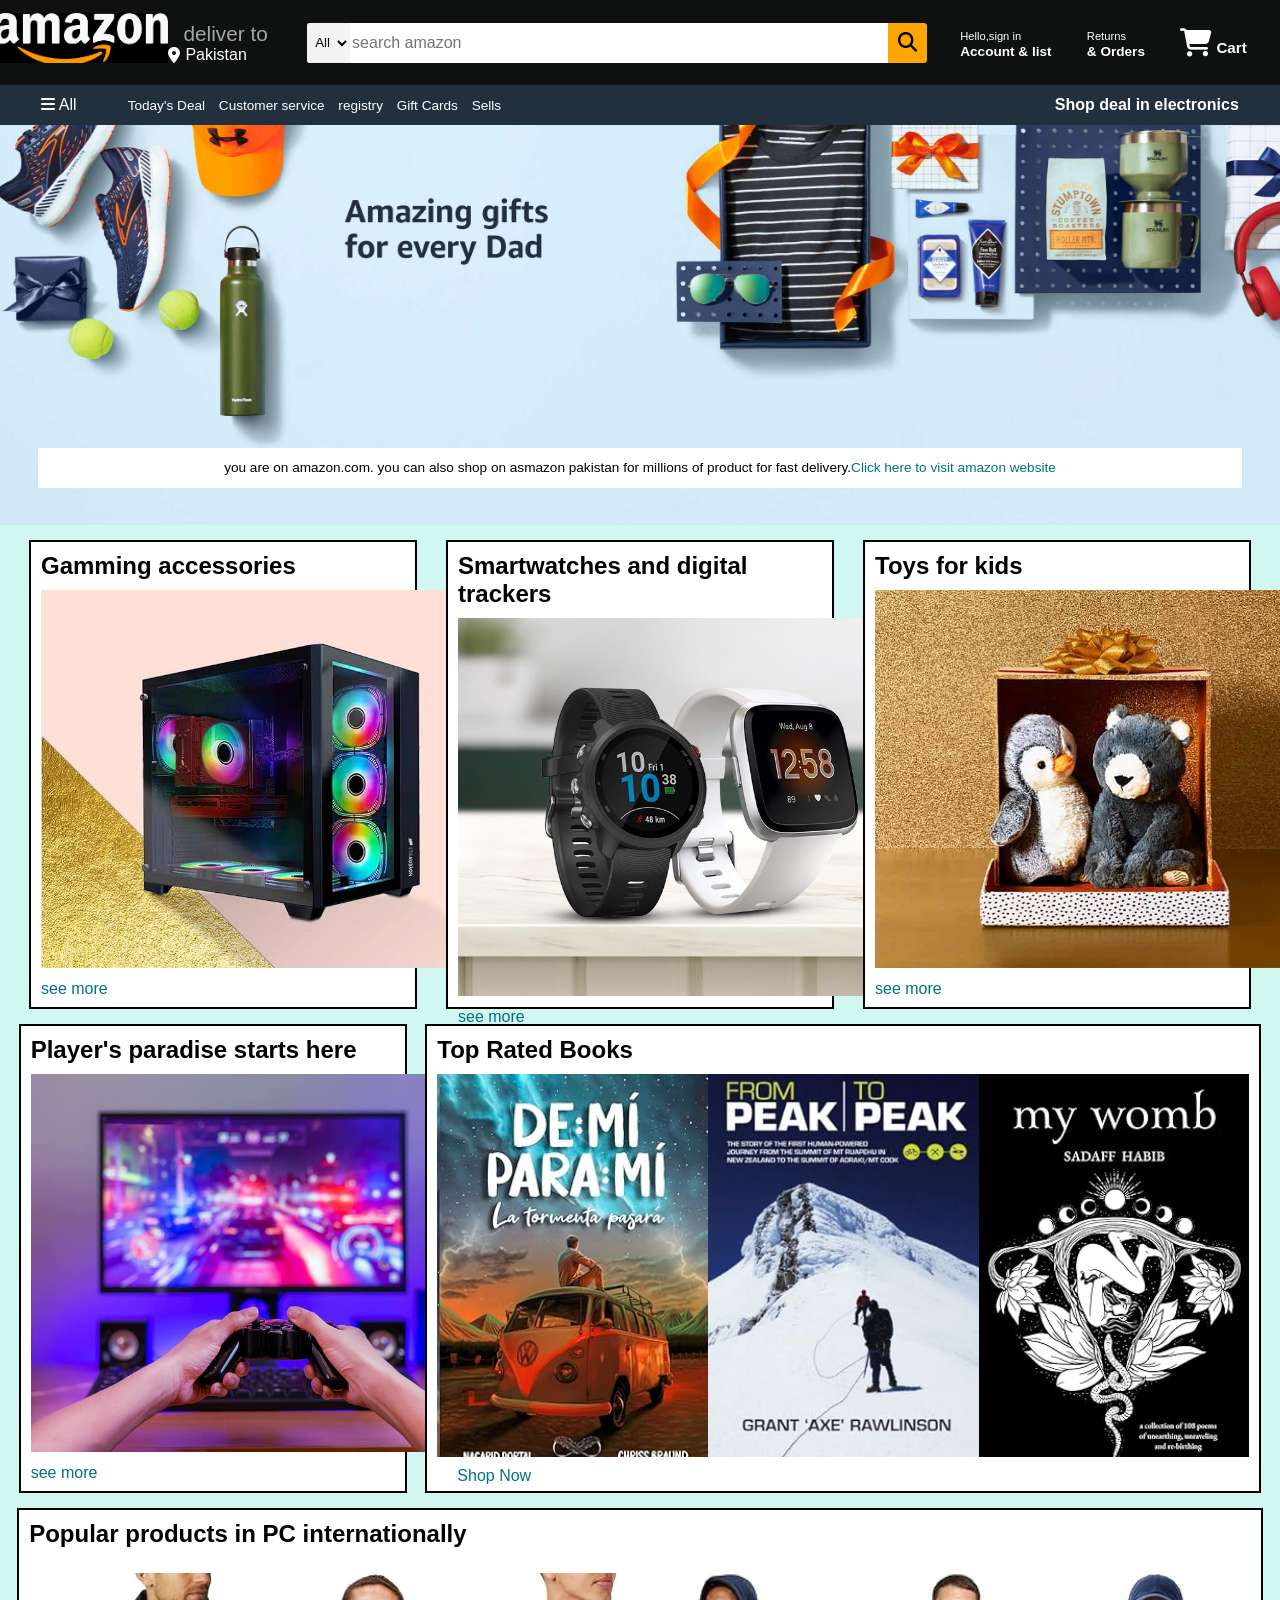
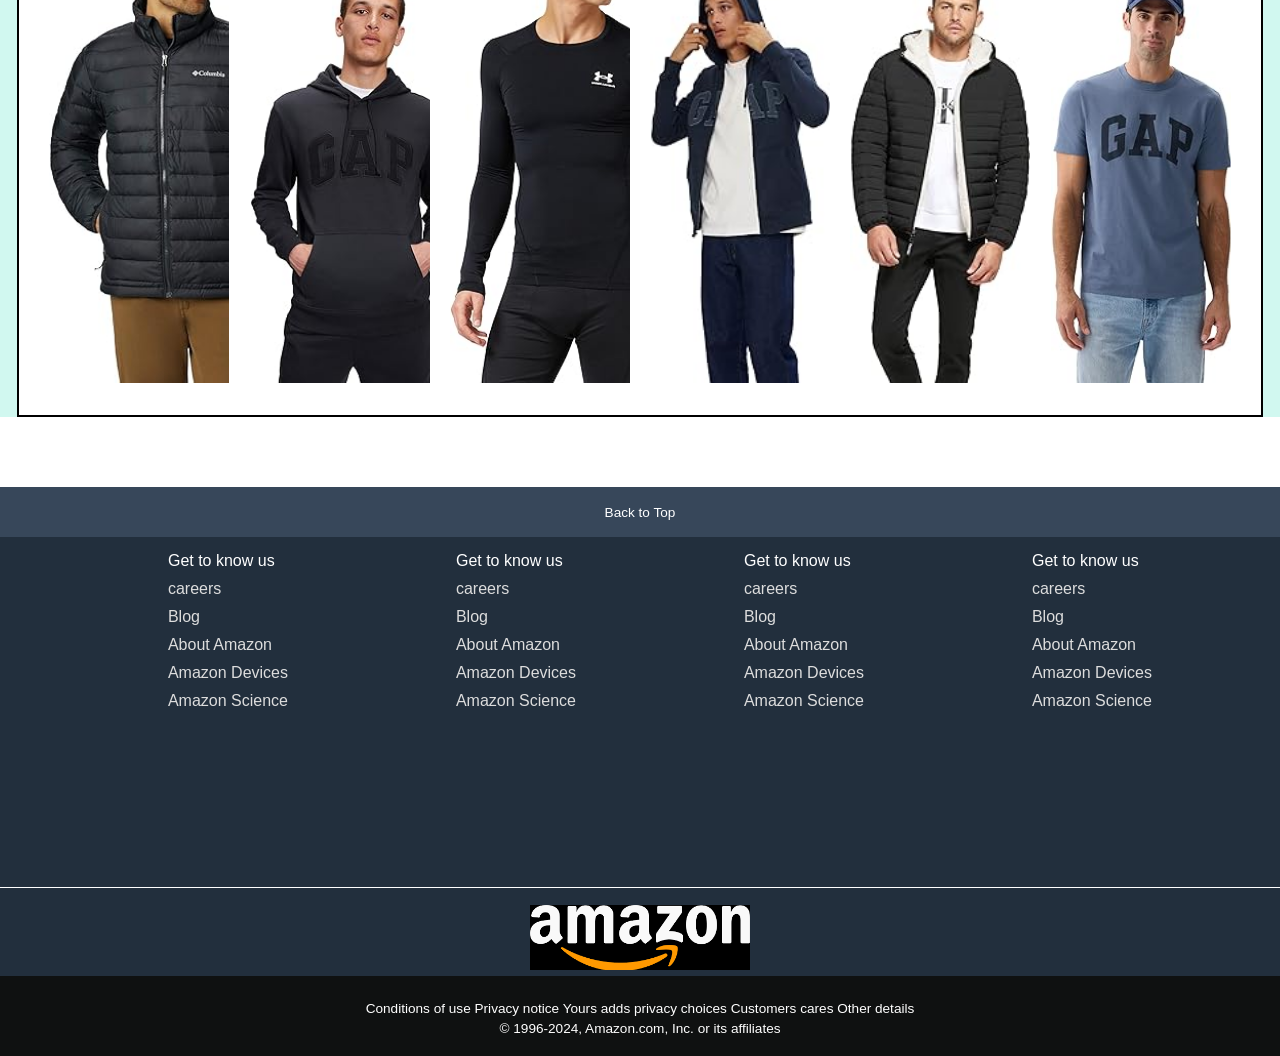
<file: Projects/AmazonClone/index.html>
<!DOCTYPE html>
<html lang="en">
<head>
    <meta charset="UTF-8">
    <meta name="viewport" content="width=device-width, initial-scale=1.0">
    <title>Document</title>
    <link rel="stylesheet" href="https://cdnjs.cloudflare.com/ajax/libs/font-awesome/6.5.2/css/all.min.css" integrity="sha512-SnH5WK+bZxgPHs44uWIX+LLJAJ9/2PkPKZ5QiAj6Ta86w+fsb2TkcmfRyVX3pBnMFcV7oQPJkl9QevSCWr3W6A==" crossorigin="anonymous" referrerpolicy="no-referrer" />
    <LINK rel="stylesheet" href="style.css">
</head>
<body>
    <header>
        <div class="navbar">
           <div class="nav-logo border">
            <div class="logo"></div> 
            </div>

            <div class="nav-address border">
               <p class="add-first">deliver to</p>
               <div class="add-icon">
                 <i class="fa-solid fa-location-dot"></i>
                  <p class="add-second">Pakistan</p>
                </div> 
           </div>
         
             <div class="nav-search">
               <select class="search-select">
                <option>All</option>
               </select>
                <input placeholder="search amazon" class="search-input">
             <div class="search-icon">
                <i class="fa-solid fa-magnifying-glass"></i>
             </div>
               </div> 
        
         <div class="nav-signin border"> 
            <p><span>Hello,sign in</span></p>
            <p class="nav-second">Account & list</p>
         </div>
         <div class="nav-return border" > 
            <p><span>Returns</span></p>
            <p class="nav-second">& Orders</p>
         </div>
         <div class="nav-cart border">
            <i class="fa-solid fa-cart-shopping" style="font-size: 28px;"></i>
            Cart
         </div>
     </div>
       <div class="panel">
            <div class="panel-all">
                <i class="fa-solid fa-bars"></i>
                All
            </div>
            <div class="panel-options">
                <p>Today's Deal</p>
                <p>Customer service</p>
                <p>registry</p>
                <P>Gift Cards</P>
                <p>Sells</p>
            </div>
            <div class="panel-deals">Shop deal in electronics</div>
        </div>
    </header>
   <!-- body section -->
   <div class="hero-section">
    
    <div class="hero-message">
      you are on amazon.com. you can also shop on asmazon pakistan for millions of product for fast delivery. <a style="color: #007185;">Click here to visit amazon website</a>
    </div>
   </div>
   <!-- shop section -->

   <div class="shop-section">
     <div class="box1 box">
     <div class="box-content">
       <h2>Gamming accessories</h2>
       <div class="box-img" style="background-image: url('boxa.jpg');"></div>
       <p style="color:#007185;">see more</p>
     </div>
     </div>
     <div class="box2 box">
      <div class="box-content">
        <h2>Smartwatches and digital trackers</h2>
        <div class="box-img" style="background-image: url('boxc.jpg');" ></div>
        <p style="color:#007185;">see more</p>
      </div>
     </div>
     <div class="box3 box">
      <div class="box-content">
        <h2>Toys for kids</h2>
        <div class="box-img" style="background-image: url('boxb.jpg');"></div>
        <p style="color:#007185;">see more</p>
      </div>
     </div>
      <div class="box1 box">
        <div class="box-content">
          <h2>Player's paradise starts here </h2>
          <div class="box-img" style="background-image: url('boxd.jpg');"></div>
          <p style="color:#007185;">see more</p>
        </div>
      </div>
      <div class="box1 box" style="width: 65%;">
        <div class="box-content">
          <h2>Top Rated Books</h2>
          <div class="pictureflex">
          <div class="box-imgnew" style="background-image: url('box2b.jpg');"></div>
          <div class="box-imgnew" style="background-image: url('box2c.jpg');"></div>
          <div class="box-imgnew" style="background-image: url('box2f.jpg');"></div>
        </div>
          <p style="color:#007185; margin-left: 20px;">Shop Now</p>
        </div>
        </div>
        <div class="box1 box" style="width: 97%; height: 480px;">
          <div class="box-content">
            <h2>Popular products in PC internationally </h2>
            <div class="xpicture">
            <div class="box-imgx" style="background-image: url('body1.jpg');"></div>
            <div class="box-imgx" style="background-image: url('body2.jpg');"></div>
            <div class="box-imgx" style="background-image: url('body3.jpg');"></div>
            <div class="box-imgx" style="background-image: url('body4.jpg');"></div>
            <div class="box-imgx" style="background-image: url('body5.jpg');"></div>
            <div class="box-imgx" style="background-image: url('body7.jpg');"></div>
            </div>
          </div>
        </div>
   </div>
   <footer>
    <div class="footerpanel1">
      Back to Top
    </div>
    <div class="footerpanel2">
      <ul>
        <p>Get to know us</p>
        <a>careers</a>
        <a>Blog</a>
        <a>About Amazon</a>
        <a>Amazon Devices</a>
        <a>Amazon Science</a>
      </ul>
      <ul>
        <p>Get to know us</p>
        <a>careers</a>
        <a>Blog</a>
        <a>About Amazon</a>
        <a>Amazon Devices</a>
        <a>Amazon Science</a>
      </ul>
      <ul>
        <p>Get to know us</p>
        <a>careers</a>
        <a>Blog</a>
        <a>About Amazon</a>
        <a>Amazon Devices</a>
        <a>Amazon Science</a>
      </ul>
      <ul>
        <p>Get to know us</p>
        <a>careers</a>
        <a>Blog</a>
        <a>About Amazon</a>
        <a>Amazon Devices</a>
        <a>Amazon Science</a>
      </ul>
     </div>
     <div class="panelthree">
      <div class="panellogo"></div> 
     </div>
     <div class="footerpanel4">
      <div class="pages">
        <a>Conditions of use</a>
        <a>Privacy notice</a>
        <a>Yours adds privacy choices</a>
        <a>Customers cares</a>
        <a>Other details</a>
      </div>
      <div class="copyright">© 1996-2024, Amazon.com, Inc. or its affiliates</div>
     </div>
   </footer>
</body>
</html>
</file>
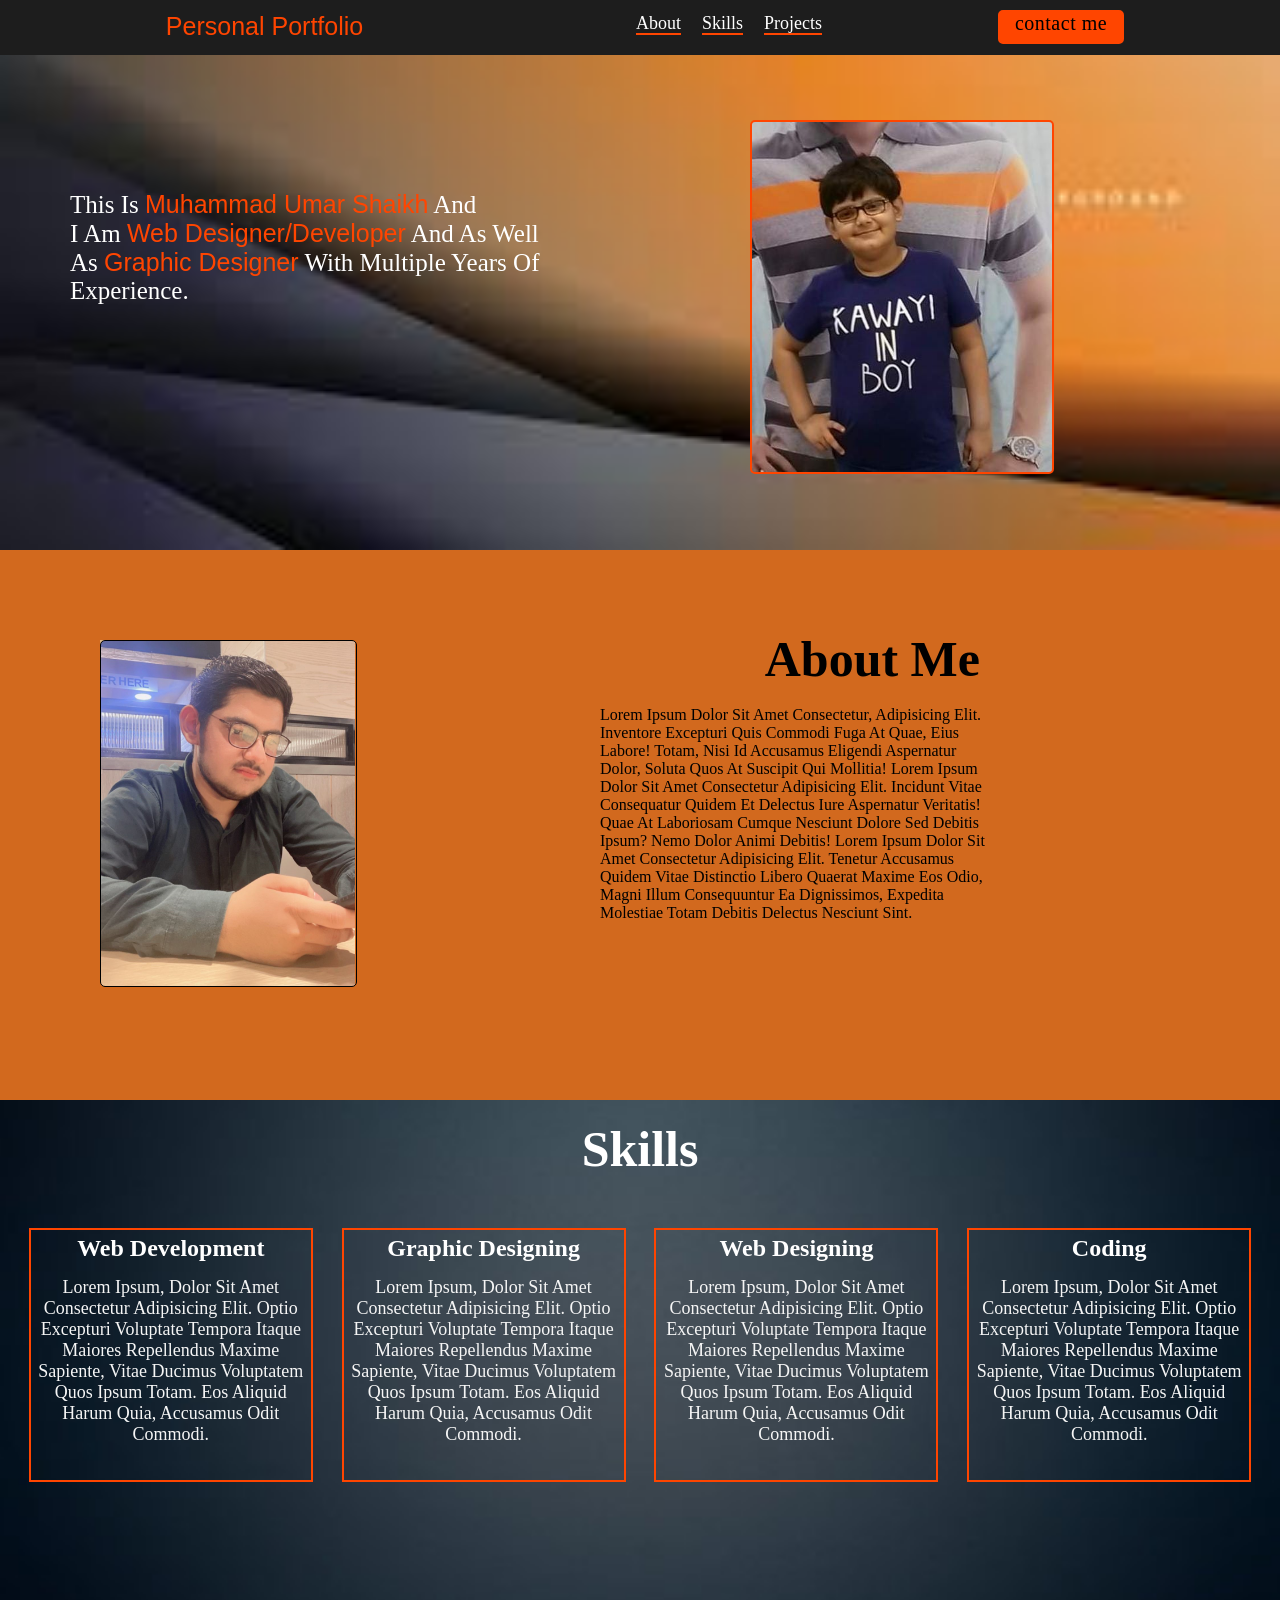
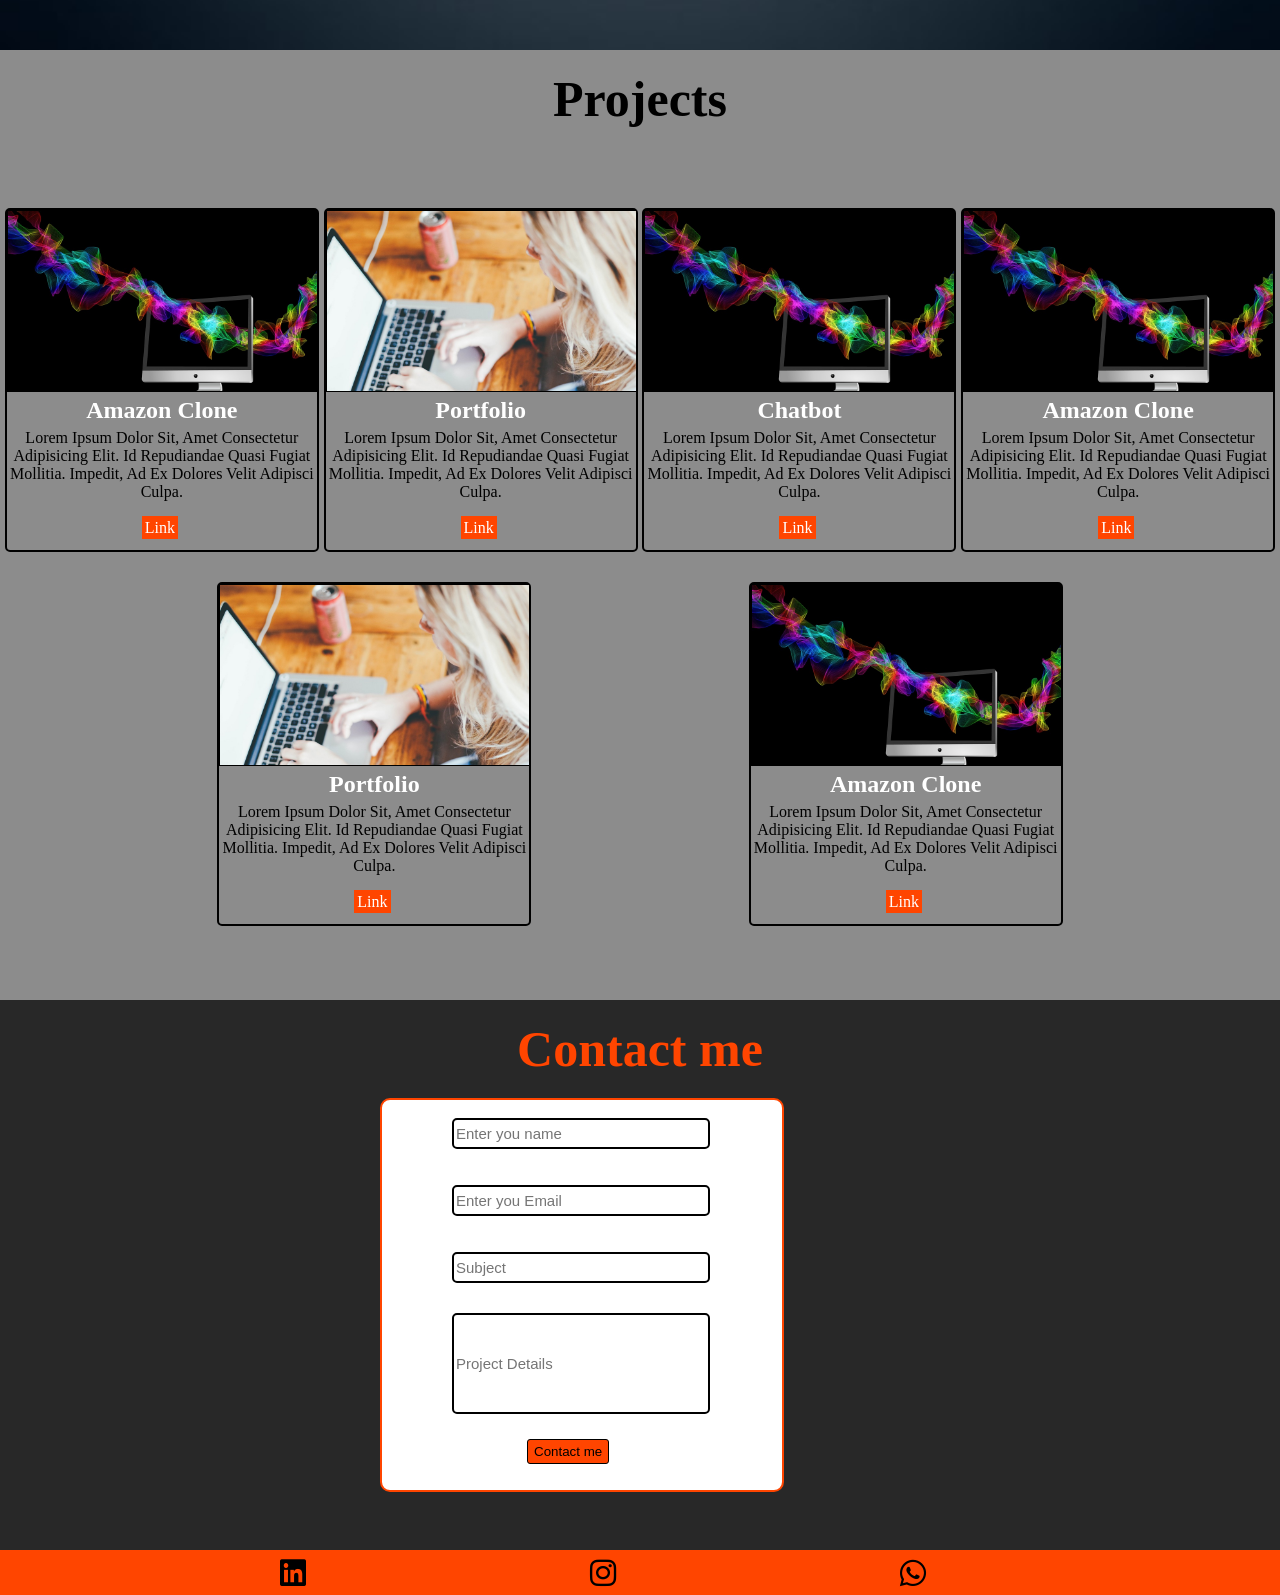
<file: Projects/PersonalWebsite/index.html>
<!DOCTYPE html>
<html lang="en">
<head>
    <meta charset="UTF-8">
    <meta name="viewport" content="width=device-width, initial-scale=1.0">
    <title>Document</title>
    <link rel="stylesheet" href="style.css">
</head>
<body>
    <!DOCTYPE html>
<html lang="en">
<head>
    <meta charset="UTF-8">
    <meta name="viewport" content="width=device-width, initial-scale=1.0">
    <title>Document</title>
    <link rel="stylesheet" href="https://cdnjs.cloudflare.com/ajax/libs/font-awesome/6.5.2/css/all.min.css" integrity="sha512-SnH5WK+bZxgPHs44uWIX+LLJAJ9/2PkPKZ5QiAj6Ta86w+fsb2TkcmfRyVX3pBnMFcV7oQPJkl9QevSCWr3W6A==" crossorigin="anonymous" referrerpolicy="no-referrer" />
    <link rel="stylesheet" href="style.css">
</head>
<body>
    <header class="navigation">
  
        <div class="navbar">
           <div class="logo">Personal Portfolio</div>
           <div class="options" style="margin-top: 13px;">
               <a href="about.html">About</a>
               <a href="skills.html">Skills</a>
               <a href="project.html"> Projects</a>
           </div>
       
           <a href="contact.html" class="contact">contact me</a>
        </div>
    </header>
     <div class="bg">
        <div class="about">
            
        </div>
        <div class="content">
            <p>This is <span class="dx">Muhammad Umar Shaikh</span> and<br>I am <span class="dx">Web designer/Developer</span> and as well as <span class="dx">Graphic Designer</span> with multiple years of experience.</p>
        
        </div>
        <div class="img border">
           
        </div>
     </div>
     <!-- about -->
      <div class="background">
        <div class="about"><h1>About Me</h1></div><br>
        <div class="para"><p>Lorem ipsum dolor sit amet consectetur, adipisicing elit. Inventore excepturi quis commodi fuga at quae, eius labore! Totam, nisi id accusamus eligendi aspernatur dolor, soluta quos at suscipit qui mollitia! Lorem ipsum dolor sit amet consectetur adipisicing elit. Incidunt vitae consequatur quidem et delectus iure aspernatur veritatis! Quae at laboriosam cumque nesciunt dolore sed debitis ipsum? Nemo dolor animi debitis! Lorem ipsum dolor sit amet consectetur adipisicing elit. Tenetur accusamus quidem vitae distinctio libero quaerat maxime eos odio, magni illum consequuntur ea dignissimos, expedita molestiae totam debitis delectus nesciunt sint.</p></div>
        <div class="imgx">
            <div class="imgxs">
                
            </div>
        </div>
      </div>
<!-- skills -->
 <div class="skillbg">
    <div class="skills"><h1>Skills</h1></div>
    <div class="boxxes">
    <div class="box1 box">
        <div>
            <h2>Web Development</h2>
            <p class="p1">Lorem ipsum, dolor sit amet consectetur adipisicing elit. Optio excepturi voluptate tempora itaque maiores repellendus maxime sapiente, vitae ducimus voluptatem quos ipsum totam. Eos aliquid harum quia, accusamus odit commodi.</p>
        </div>
    </div>
    <div class="box1 box">
        <div>
            <h2>Graphic Designing</h2>
            <p class="p1">Lorem ipsum, dolor sit amet consectetur adipisicing elit. Optio excepturi voluptate tempora itaque maiores repellendus maxime sapiente, vitae ducimus voluptatem quos ipsum totam. Eos aliquid harum quia, accusamus odit commodi.</p>
        </div>
    </div>
    <div class="box1 box">
        <div>
            <h2>Web Designing</h2>
            <p class="p1">Lorem ipsum, dolor sit amet consectetur adipisicing elit. Optio excepturi voluptate tempora itaque maiores repellendus maxime sapiente, vitae ducimus voluptatem quos ipsum totam. Eos aliquid harum quia, accusamus odit commodi.</p>
        </div>
    </div>
    <div class="box1 box">
        <div>
            <h2>Coding</h2>
            <p class="p1">Lorem ipsum, dolor sit amet consectetur adipisicing elit. Optio excepturi voluptate tempora itaque maiores repellendus maxime sapiente, vitae ducimus voluptatem quos ipsum totam. Eos aliquid harum quia, accusamus odit commodi.</p>
        </div>
    </div>
    </div>
</div>
<!-- projects -->

       <div class="projectx">
        <div class="skills" style="color: black;"><h1>Projects</h1></div>
        <div class="boxes">
            <div class="box1 boxx">
                <div>
                    <div class="img1 imgbg"></div>
                    <h2>Amazon Clone</h2>
                    <p class="px">Lorem ipsum dolor sit, amet consectetur adipisicing elit. Id repudiandae quasi fugiat mollitia. Impedit, ad ex dolores velit adipisci culpa.</p><br>
                    <a href="#" class="linkx">Link</a>
                </div>
            </div>
            <div class="box1 boxx">
                <div>
                    <div class="img2 imgbg"></div>
                    <h2>Portfolio</h2>
                    <p class="px">Lorem ipsum dolor sit, amet consectetur adipisicing elit. Id repudiandae quasi fugiat mollitia. Impedit, ad ex dolores velit adipisci culpa.</p><br>
                    <a href="#" class="linkx">Link</a>
                </div>
            </div>
            <div class="box1 boxx">
                <div>
                    <div class="img1 imgbg"></div>
                    <h2>Chatbot</h2>
                    <p class="px">Lorem ipsum dolor sit, amet consectetur adipisicing elit. Id repudiandae quasi fugiat mollitia. Impedit, ad ex dolores velit adipisci culpa.</p><br>
                    <a href="#" class="linkx">Link</a>
                    
                </div>
            </div>
            <div class="box1 boxx">
                <div>
                    <div class="img1 imgbg"></div>
                    <h2>Amazon Clone</h2>
                    <p class="px">Lorem ipsum dolor sit, amet consectetur adipisicing elit. Id repudiandae quasi fugiat mollitia. Impedit, ad ex dolores velit adipisci culpa.</p><br>
                    <a href="#" class="linkx">Link</a>
                </div>
            </div>
            <div class="box1 boxx">
                <div>
                    <div class="img2 imgbg"></div>
                    <h2>Portfolio</h2>
                    <p class="px">Lorem ipsum dolor sit, amet consectetur adipisicing elit. Id repudiandae quasi fugiat mollitia. Impedit, ad ex dolores velit adipisci culpa.</p><br>
                    <a href="#" class="linkx">Link</a>
                </div>
            </div>
            <div class="box1 boxx">
                <div>
                    <div class="img1 imgbg"></div>
                    <h2>Amazon Clone</h2>
                    <p class="px">Lorem ipsum dolor sit, amet consectetur adipisicing elit. Id repudiandae quasi fugiat mollitia. Impedit, ad ex dolores velit adipisci culpa.</p><br>
                    <a href="#" class="linkx">Link</a>
                </div>
            </div>
            </div> 
       </div>

       <!-- contact-->
        <div class="contactbg">
            <div class="tag"><h1>Contact me</h1></div>
           <div class="backpic">
            <input placeholder="Enter you name" class="input"><br><br>
            <input placeholder="Enter you Email" class="input"><br><br>
            <input placeholder="Subject" class="input"><br><br>
            <input placeholder="Project Details" class="text">
            <button class="txt">Contact me</button>  
           </div> 
        </div>

<!-- footer -->

    <footer>      
        <i class="fa-brands fa-linkedin i"></i>
        <i class="fa-brands fa-instagram i"></i>
        <i class="fa-brands fa-whatsapp i"></i>
    </footer>
</body>
</html>
</body>
</html>
</file>
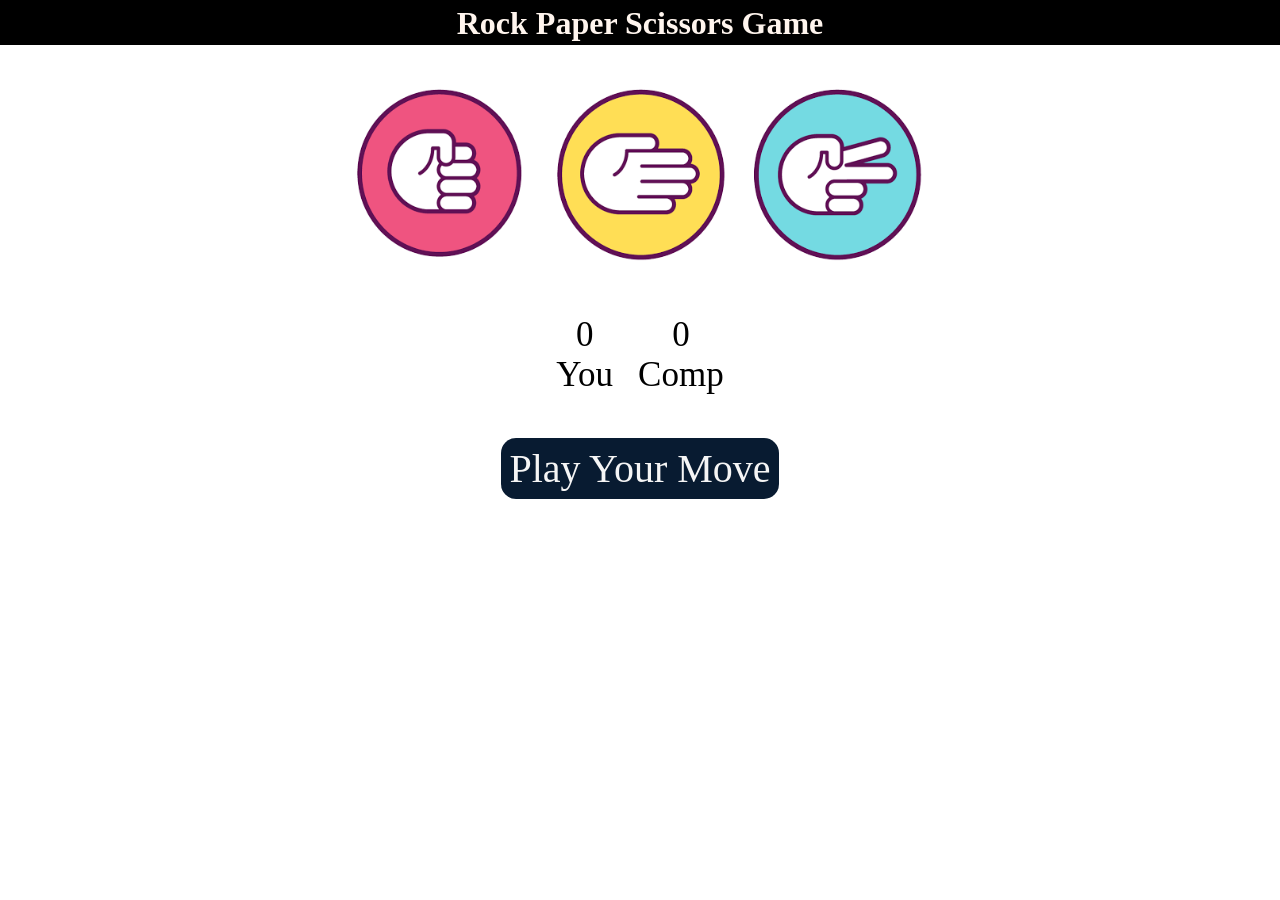
<file: Projects/Rock_Papers_Scissors/index.html>
<!DOCTYPE html>
<html lang="en">
<head>
    <meta charset="UTF-8">
    <meta name="viewport" content="width=device-width, initial-scale=1.0">
    <title>Document</title>
    <link rel="stylesheet" href="design.css">
</head>
<body>
    <h1>Rock Paper Scissors Game</h1>
    <div class="choices">
        <div class="choice"id="rock">
            <img src="imagesx.png">
        </div>
        <div class="choice"id="paper">
            <img src="imagesx2.png">
        </div>
        <div class="choice"id="scissors">
            <img src="imagesx1.png">
        </div>
    </div>
    <div class="score-board">
        <div class="score">
            <p class="userscore">0</p>
            <p>You</p>
        </div>
        <div class="score">
            <p class="compscore">0</p>
            <p>Comp</p>
        </div>
    </div>
    <div class="msg-container">
        <p id="msg">Play Your Move</p>
    </div>
    <script src="game.js"></script>
</body>
</html>
</file>
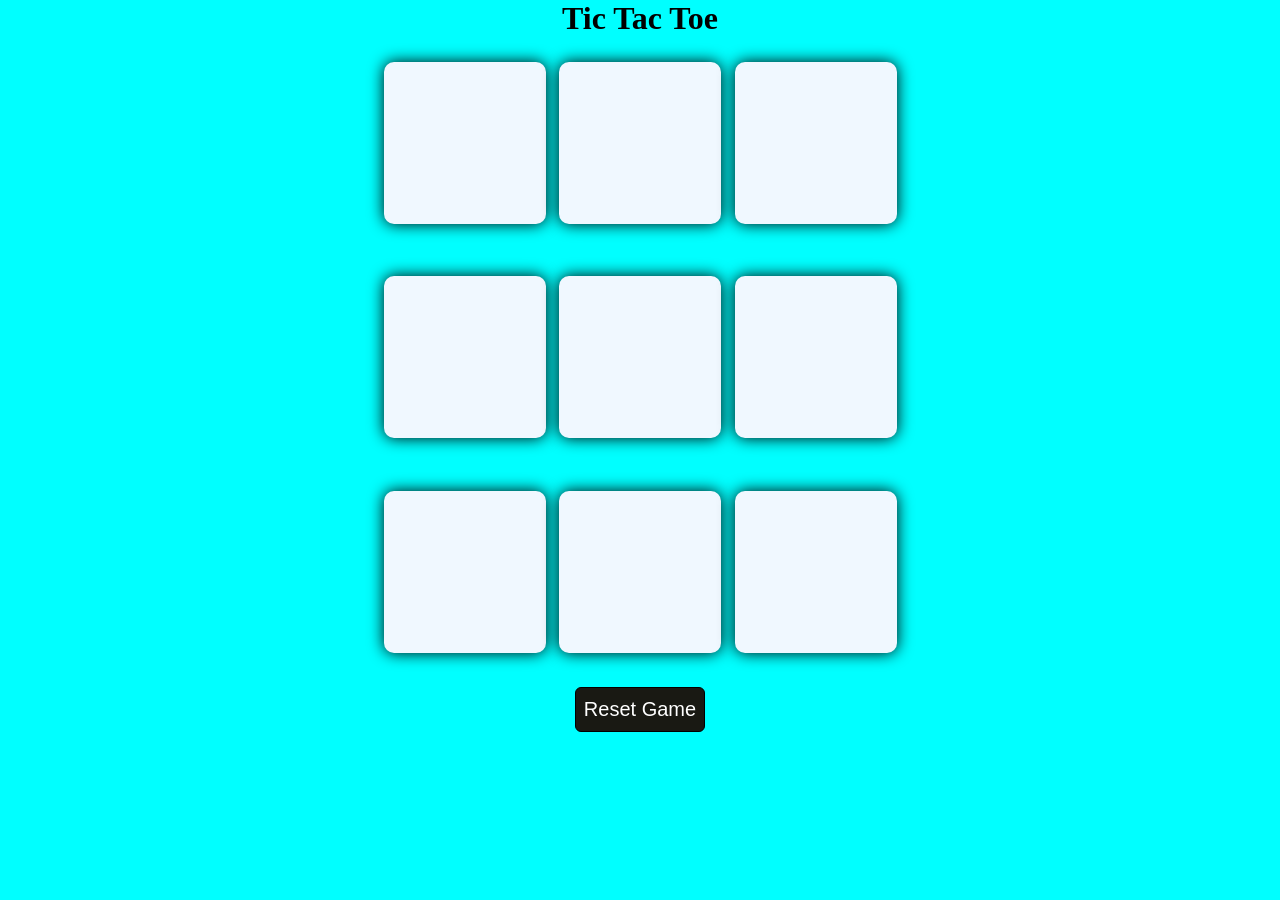
<file: Projects/Tic_Tac_Toe/index.html>
<!DOCTYPE html>
<html lang="en">
<head>
    <meta charset="UTF-8">
    <meta name="viewport" content="width=device-width, initial-scale=1.0">
    <title>Document</title>
    <link rel="stylesheet" href="style.css">
</head>
<body>
    <div class="msgcontainer hide" >
        <p id="msg">Winner</p>
        <button id="winbtn">New Game</button>
    </div>
    <main>
        <h1>Tic Tac Toe</h1>
        <div class="container">
        <div class="game">
            <button class="box"></button>
            <button class="box"></button>
            <button class="box"></button>
            <button class="box"></button>
            <button class="box"></button>
            <button class="box"></button>
            <button class="box"></button>
            <button class="box"></button>
            <button class="box"></button>
        </div>
        </div>
        <button id="btn">Reset Game</button>
    </main>
    <script src="home.js"></script>
</body>
</html>
</file>
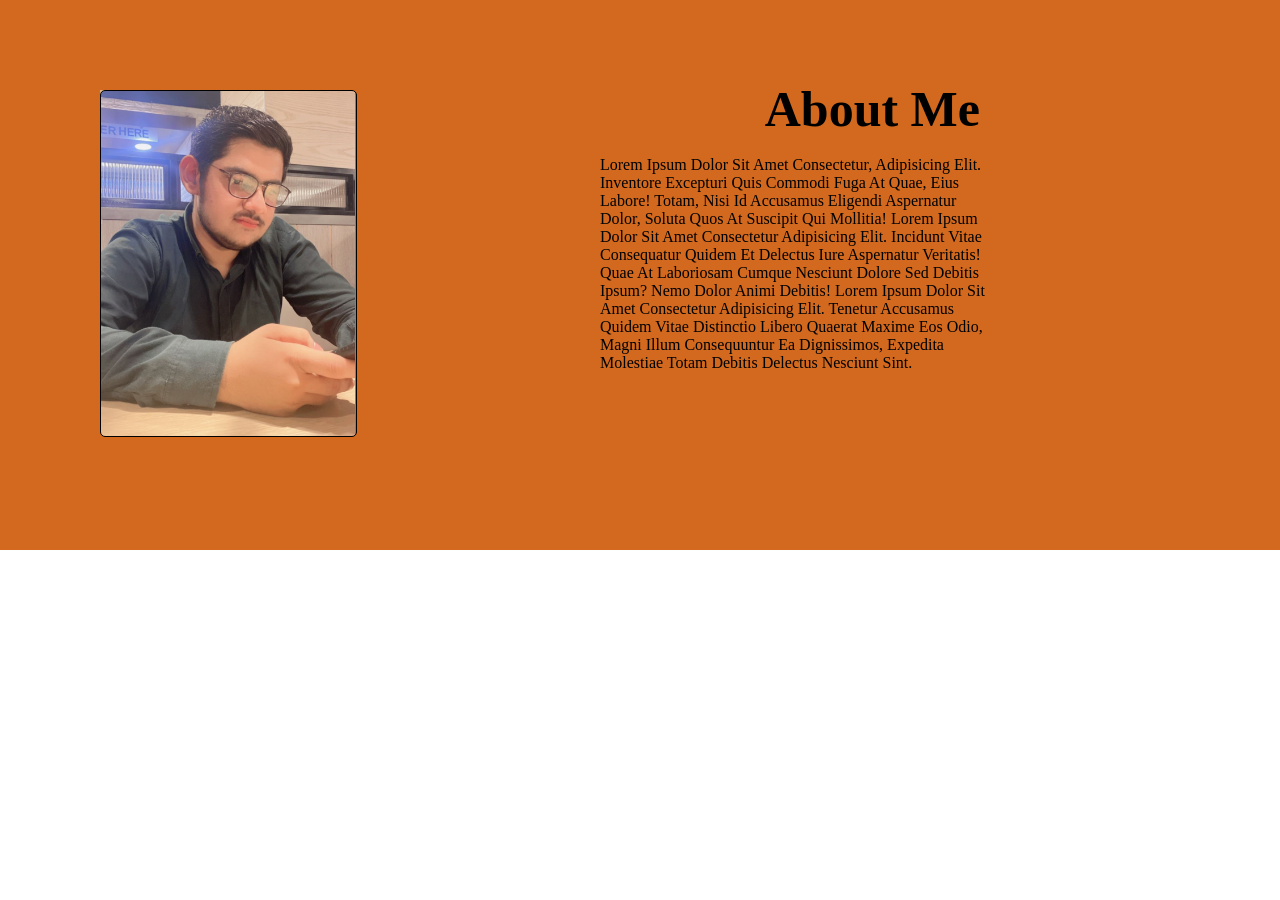
<file: Projects/PersonalWebsite/about.html>
<!DOCTYPE html>
<html lang="en">
<head>
    <meta charset="UTF-8">
    <meta name="viewport" content="width=device-width, initial-scale=1.0">
    <title>Document</title>
    <link rel="stylesheet" href="style.css">
</head>
<body>
    <div class="background">
        <div class="about"><h1>About Me</h1></div><br>
        <div class="para"><p>Lorem ipsum dolor sit amet consectetur, adipisicing elit. Inventore excepturi quis commodi fuga at quae, eius labore! Totam, nisi id accusamus eligendi aspernatur dolor, soluta quos at suscipit qui mollitia! Lorem ipsum dolor sit amet consectetur adipisicing elit. Incidunt vitae consequatur quidem et delectus iure aspernatur veritatis! Quae at laboriosam cumque nesciunt dolore sed debitis ipsum? Nemo dolor animi debitis! Lorem ipsum dolor sit amet consectetur adipisicing elit. Tenetur accusamus quidem vitae distinctio libero quaerat maxime eos odio, magni illum consequuntur ea dignissimos, expedita molestiae totam debitis delectus nesciunt sint.</p></div>
        <div class="imgx">
            <div class="imgxs">
                
            </div>
        </div>
      </div>
</body>
</html>
</file>
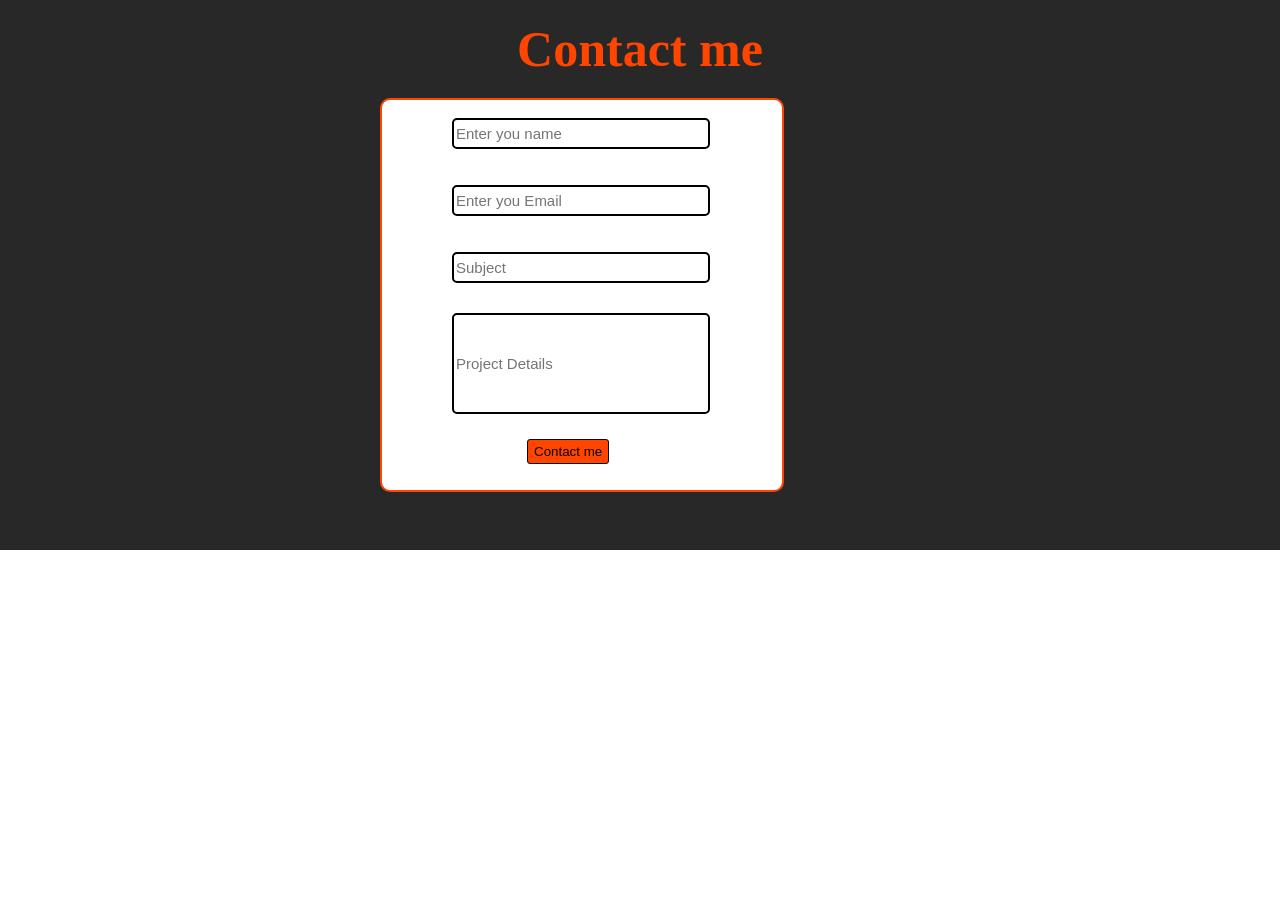
<file: Projects/PersonalWebsite/contact.html>
<!DOCTYPE html>
<html lang="en">
<head>
    <meta charset="UTF-8">
    <meta name="viewport" content="width=device-width, initial-scale=1.0">
    <title>Document</title>
    <link rel="stylesheet" href="style.css">
</head>
<body>
    <div class="contactbg">
        <div class="tag"><h1>Contact me</h1></div>
       <div class="backpic">
        <input placeholder="Enter you name" class="input"><br><br>
        <input placeholder="Enter you Email" class="input"><br><br>
        <input placeholder="Subject" class="input"><br><br>
        <input placeholder="Project Details" class="text">
        <button class="txt">Contact me</button>  
       </div> 
    </div>
</body>
</html>
</file>
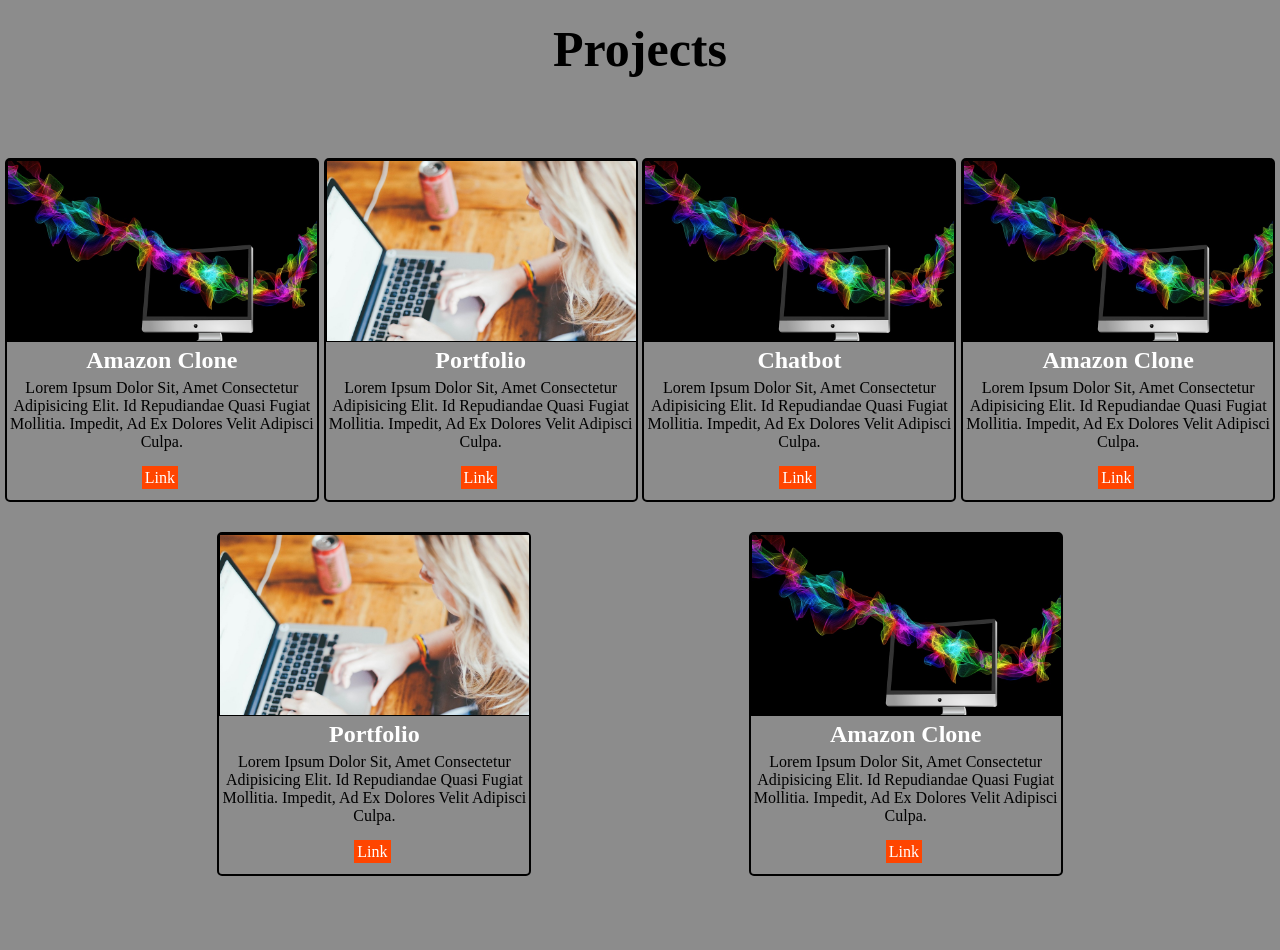
<file: Projects/PersonalWebsite/project.html>
<!DOCTYPE html>
<html lang="en">
<head>
    <meta charset="UTF-8">
    <meta name="viewport" content="width=device-width, initial-scale=1.0">
    <title>Document</title>
    <link rel="stylesheet" href="style.css">
</head>
<body>
    <div class="projectx">
        <div class="skills" style="color: black;"><h1>Projects</h1></div>
        <div class="boxes">
            <div class="box1 boxx">
                <div>
                    <div class="img1 imgbg"></div>
                    <h2>Amazon Clone</h2>
                    <p class="px">Lorem ipsum dolor sit, amet consectetur adipisicing elit. Id repudiandae quasi fugiat mollitia. Impedit, ad ex dolores velit adipisci culpa.</p><br>
                    <a href="#" class="linkx">Link</a>
                </div>
            </div>
            <div class="box1 boxx">
                <div>
                    <div class="img2 imgbg"></div>
                    <h2>Portfolio</h2>
                    <p class="px">Lorem ipsum dolor sit, amet consectetur adipisicing elit. Id repudiandae quasi fugiat mollitia. Impedit, ad ex dolores velit adipisci culpa.</p><br>
                    <a href="#" class="linkx">Link</a>
                </div>
            </div>
            <div class="box1 boxx">
                <div>
                    <div class="img1 imgbg"></div>
                    <h2>Chatbot</h2>
                    <p class="px">Lorem ipsum dolor sit, amet consectetur adipisicing elit. Id repudiandae quasi fugiat mollitia. Impedit, ad ex dolores velit adipisci culpa.</p><br>
                    <a href="#" class="linkx">Link</a>
                    
                </div>
            </div>
            <div class="box1 boxx">
                <div>
                    <div class="img1 imgbg"></div>
                    <h2>Amazon Clone</h2>
                    <p class="px">Lorem ipsum dolor sit, amet consectetur adipisicing elit. Id repudiandae quasi fugiat mollitia. Impedit, ad ex dolores velit adipisci culpa.</p><br>
                    <a href="#" class="linkx">Link</a>
                </div>
            </div>
            <div class="box1 boxx">
                <div>
                    <div class="img2 imgbg"></div>
                    <h2>Portfolio</h2>
                    <p class="px">Lorem ipsum dolor sit, amet consectetur adipisicing elit. Id repudiandae quasi fugiat mollitia. Impedit, ad ex dolores velit adipisci culpa.</p><br>
                    <a href="#" class="linkx">Link</a>
                </div>
            </div>
            <div class="box1 boxx">
                <div>
                    <div class="img1 imgbg"></div>
                    <h2>Amazon Clone</h2>
                    <p class="px">Lorem ipsum dolor sit, amet consectetur adipisicing elit. Id repudiandae quasi fugiat mollitia. Impedit, ad ex dolores velit adipisci culpa.</p><br>
                    <a href="#" class="linkx">Link</a>
                </div>
            </div>
            </div> 
       </div>
</body>
</html>
</file>
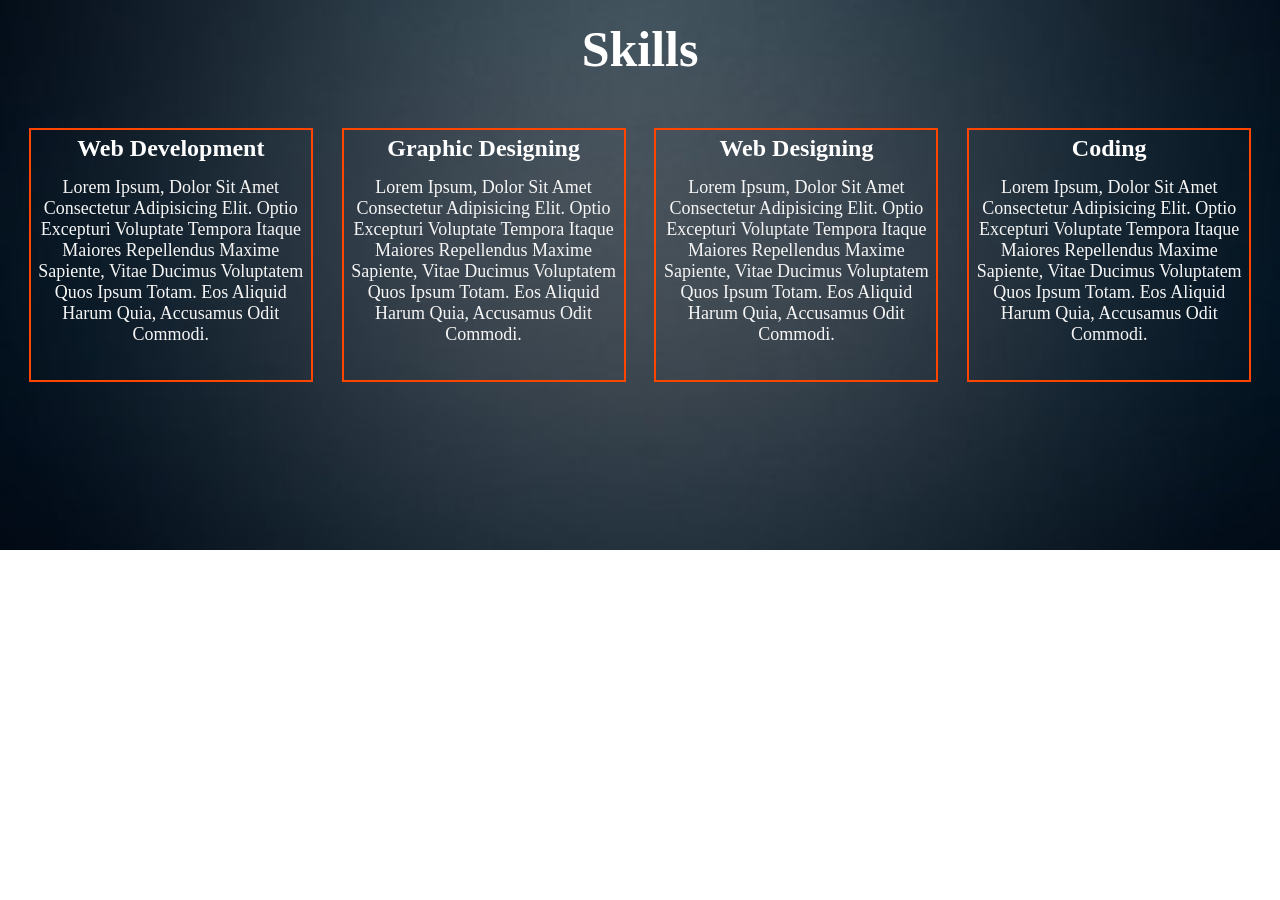
<file: Projects/PersonalWebsite/skills.html>
<!DOCTYPE html>
<html lang="en">
<head>
    <meta charset="UTF-8">
    <meta name="viewport" content="width=device-width, initial-scale=1.0">
    <title>Document</title>
    <link rel="stylesheet" href="style.css">
</head>
<body>
    <div class="skillbg">
        <div class="skills"><h1>Skills</h1></div>
        <div class="boxxes">
        <div class="box1 box">
            <div>
                <h2>Web Development</h2>
                <p class="p1">Lorem ipsum, dolor sit amet consectetur adipisicing elit. Optio excepturi voluptate tempora itaque maiores repellendus maxime sapiente, vitae ducimus voluptatem quos ipsum totam. Eos aliquid harum quia, accusamus odit commodi.</p>
            </div>
        </div>
        <div class="box1 box">
            <div>
                <h2>Graphic Designing</h2>
                <p class="p1">Lorem ipsum, dolor sit amet consectetur adipisicing elit. Optio excepturi voluptate tempora itaque maiores repellendus maxime sapiente, vitae ducimus voluptatem quos ipsum totam. Eos aliquid harum quia, accusamus odit commodi.</p>
            </div>
        </div>
        <div class="box1 box">
            <div>
                <h2>Web Designing</h2>
                <p class="p1">Lorem ipsum, dolor sit amet consectetur adipisicing elit. Optio excepturi voluptate tempora itaque maiores repellendus maxime sapiente, vitae ducimus voluptatem quos ipsum totam. Eos aliquid harum quia, accusamus odit commodi.</p>
            </div>
        </div>
        <div class="box1 box">
            <div>
                <h2>Coding</h2>
                <p class="p1">Lorem ipsum, dolor sit amet consectetur adipisicing elit. Optio excepturi voluptate tempora itaque maiores repellendus maxime sapiente, vitae ducimus voluptatem quos ipsum totam. Eos aliquid harum quia, accusamus odit commodi.</p>
            </div>
        </div>
        </div>
    </div>
</body>
</html>
</file>
<file: Projects/AmazonClone/style.css>
*{margin: 0px;
    font-family: arial;
    border: border-box;
}
.navbar{
    height: 85px;
    background-color: #0f1111;
    color: white;
   display: flex;
   align-items: center;
   justify-content: space-evenly;
}
.nav-logo{
    height: 60px;
    width: 100px;
}
.logo{
    background-image: url(download.png);
    background-size: cover;
    height: 50px;
    width: 175px;
    margin-left: -40px;
}
.border{
    border: 2px solid transparent;
}
.border:hover{
    border: 2px solid white;
}
/**box2**/
.add-first{
    color: #cccc;
    font-size: 1.3rem;
    margin-left: 15px;
}
.add-second{
    font-size: 1rem;
    margin-left:5px;
}
.add-icon{
    display: flex;
align-items: center;}

/** box3**/
.nav-search{
    display: flex;
    justify-content: space-evenly;
    margin-left: 6px;
    background-color: orange;
    width: 620px;
    height: 40px;
    border-radius: 3px;
}
.search-select{
    background-color: #f3f3f3;
    width: 50px;
    text-align: center;
    border-top-left-radius: 3px;
    border-bottom-left-radius: 3px;
    border: none;
}
.search-input{
    width: 100%;
    font-size: 1rem;
    border: none;
}
.search-icon{width: 45px;
justify-content: center;
display: flex;
align-items: center;
font-size: 1.2rem;
color: black ;}
.nav-search:hover{border: 2px solid rgb(248, 161, 0);}

/** box4 **/
span{font-size: 0.7rem;}
.nav-second {font-size: 0.85rem;
font-weight: 700;}

/** box5**/
.nav_cart i {
    font-size:55px;
}
.nav-cart {
    font-size: 0.95rem;
    font-weight: 600;
}

/**panel**/
.panel{height: 40px;
background-color: #222f3d;
display: flex;
color: white;
align-items: center;
justify-content: space-evenly;
}

.panel-options p { display: inline;
    margin-left: 10px;
 }
 .panel-options{width: 70%;
font-size: 0.85rem;
}
.panel-deals{
font-weight: 700;}

/** body section**/

.hero-section{
    background-image: url(body.jpg);
    height: 400px;
    background-size: cover;
    display: flex;
    justify-content: center;
    align-items: center;
}
.hero-message{background-color: white;
 color: black;
height: 40px;
display: flex;
justify-content: center;
align-items: center;
font-size: 0.85rem;
width: 94%;
margin-bottom: -285px;}

/**shop section**/
.shop-section{display: flex;
    flex-wrap: wrap;
    margin-bottom: 70px;
    justify-content: space-evenly;
    background-color: #d1f8f0;
}
.box{
    border:2px solid black;
    height:440px;
    width: 30%;
    background-color: white; 
    padding: 10px 0px 15px;
    margin-top: 15px;  
}
.box-img{
    height: 378px;
    width:440px;
    background-size: cover;
    margin-bottom: 12px;
    margin-top: 10px;
}
.box-content{margin-left: 10px;
margin-right: 10px;}
.box-imgnew{
    height: 383px;
    width: 280px;
    margin-top: 10px;
    margin-bottom: 10px;
    background-size: cover;
}
.pictureflex{
    display: flex;
    justify-content: space-evenly;
}
.box-imgx{
    height: 410px;
    width: 180px;
    background-size: cover;
    justify-content: space-evenly;
    
}
.xpicture{
    display: flex;
    justify-content: space-evenly;
    margin-top: 25px;
}

/**footer**/
footer{
    margin-bottom: 0px;
}
.footerpanel1{
    background-color: #37475a;
    color: white;
    height: 50px;
    display: flex;
    align-items: center;
    justify-content: center;
    font-size: 0.85rem;
    margin-bottom:0px; 
}

.footerpanel2{
    background-color: #222f3d;
    color: white;
    height: 350px;
    display: flex;
    justify-content: space-evenly;
    
}
ul{
    margin-top: 15px;
}
ul a{
    display: block;
    margin-top: 10px;
    color: #dddddd;
    margin-top: 10px;
}
.panelthree{
    background-color: #222f3d;
    border-top: 1.5px solid white;
    color: white;
    height:88px;
    display: flex;
    align-items: center;
    justify-content: center;
}
.panellogo{
    margin-top: 10px;
    background-image: url(download.png);
    background-size: cover;
    height: 65px;
width: 220px;}

.footerpanel4{
    background-color: #0f1111;
    color: white;
    height: 80px;
   text-align: center;
}
.pages{
    font-size: 0.85rem;
    padding-top: 25px;

}
.copyright{
    font-size: 0.85rem;
    padding-top: 5px;
}
</file>
<file: Projects/PersonalWebsite/style.css>
*{ margin: 0px;
border:border-box;}

.navigation{
    display: flex;
    justify-content: center;
    position: fixed;
    width: 100%;
    top: 0%;
    
}

.navbar{
    height: 55px;
    width: 100%;
    background-color: rgb(29, 29, 29);
    display: flex;
    justify-content: space-evenly;
}
.logo{
    margin-top: 2px;
    color: orangered;
    font-size: 25px;
    font-family: sans-serif;
    align-items: center;
    padding-right: 100px;
    padding-top: 10px;
    font-weight: 500;

}
.options a{
    margin-top: 5px;
    font-weight: 500;
    font-size:  18px; ;
    margin: 0px 7px   ;
 border-bottom: 2.5px solid orangered;
    margin-right: 10px;
    text-decoration: none;
    color: white;
}
.contact {
     border-left: 5px;
    background-color:orangered;
   padding-left: 15px;
    text-decoration: none;
    padding-right: 15px;
    color: black;
   border: 2px solid orangered;
    border-radius: 5px;
    font-size: 20px;
    height: 30px;
    margin-top: 10px;
    letter-spacing: 0.5px;
   margin-right: -10px;
}

/* main */

.bg{
    height: 500px;
    width: 100%px;
   background-image: url(xpic.jfif);
   background-size: cover;
    margin-top:50px;
}
.about{
    color: orangered;
    font-size: 60px;
    padding-left: 95px;
    padding-top: 150px;
}
.content{
    color: white;
    margin-left: 15px; ;
    margin-top: 60px;
    height: 50px;
    width: 500px;
    padding-left: 55px;
    font-size: 25px;
}
.img{
    height:350px;
    width:300px;
    background-image: url(self.jpeg);
    margin-left: 750px;
    margin-top: -120px;
    background-size: cover;
}

.border{
    border:2px solid orangered;
    border-radius: 5px;
}
p{text-transform:capitalize ;}
.dx{
    color: orangered;
    display: inline;
    font-family: Arial, Helvetica, sans-serif;
}
/* about */
.background{
    height: 550px;
    background-color: chocolate;
    width: 100%;
}
.about{
    color: black;
    font-size: 25px;
    text-align: right;
    margin-right: 300px;
    padding-top: 80px;   
}
.para{
    color: black;
    width: 400px;
    margin-bottom: 8px;
    text-align: left;
    margin-left: 600px ;  
}
.imgx{
   
    height: 100px;
    width: 100px;
    background-color: burlywood;
    margin-left: 100px;
    margin-bottom: 50px;
}
.imgxs{
    background-image: url(self2.jpeg);
    border: 1.5px solid black;
    border-radius: 5px;
    background-size: contain;
    background-repeat: no-repeat;
    height: 345px;
    width: 255px;
    margin-top: -290px;
}
/* skills */
.skillbg{
    height: 550px;
    width: 100%;
    background-image: url(bg1.jpg);
    background-size: cover;
}

.skills{
    font-size: 25px;
    text-align: center;
    padding-top: 20px;
    color: white;
}
.boxxes{
    display: flex;
    justify-content: space-evenly;
    margin-top: 50px;
    flex-wrap: wrap;
}
.box{
    height: 250px;
    width: 280px;
    border: 2px solid orangered;
}
h2{
    color: white;
    margin-top: 5px;
    text-align: center;
}
.p1{
    margin-top: 15px;
    text-align: center;
    font-size: 18px;
    color: whitesmoke;
}

/* projects */

.projectx{
    height:950px;
    width: 100%;
    background-color:rgb(140, 140, 140);
}
.boxes{
    display: flex;
    justify-content: space-evenly;
    margin-top: 50px;
    flex-wrap: wrap;
}
.boxx{
    margin-top: 30px;
    height: 340px;
    width: 310px;
    border: 2px solid black;
    border-radius: 5px;
}
.imgbg{
    height: 180px;
    width: 309px;
    background-size: cover;
    border: 1px solid black;
}
.img1{
    background-image: url(portfolioImage4.jpg);
}
.img2{
    background-image: url(portfolioImage1.jpg);
}
.px{ margin-top: 5px;
    text-align: center;
}
.linkx{
    color: white;
    margin-left: 135px;
    text-decoration: none;
    background-color: orangered;
    border: 3px solid orangered;

}

/* contact */

.contactbg{
    height: 550px;
    width: 100%;
    background-color: rgb(40, 40, 40);
}
.tag{
    font-size: 25px;
    text-align: center;
    color: orangered;
    padding-top: 20px;}

.backpic{
    height: 390px;
    width: 400px;
    margin-left: 380px;
    margin-top: 20px;
    background-color: white;
    border: 2px solid orangered;
    border-radius: 10px;
}
.input{margin-top: 18px;
    margin-left: 70px;
    font-size: 15px;
    height: 25px;
    width:250px;
    border: 2px solid black;
    border-radius: 5px;
}
.text{
    margin-top: 12px;
    margin-left: 70px;
    font-size: 15px;
    border: 2px solid black; 
    height: 95px;
    width:250px;
    border-radius: 5px;
}
button{
    margin-left: 145px;
    margin-top: 25px;
    height:25px;
    background-color: orangered;
    border: 1px solid black;
    border-radius: 3px;
}

/* footer */

footer{
    height: 45px;
    width: 100%;
    background-color: orangered;
}
i{  
    
    margin-top: 8PX;
 font-size: 30PX;
margin-left: 280px;
}
</file>
<file: Projects/Rock_Papers_Scissors/design.css>
*{
    margin: 0px;
    padding: 0px;
    text-align: center
}

h1{
    background-color: black;
    color: seashell;
    height: 40px;
    padding-top: 5px;
}

.choice{
   
    margin-top: 30px;
    height: 200px;
    width:200px;
    display: flex;
    justify-content: center;
    align-items: center;
}

.choice:hover{
    cursor: pointer;
    background-color: #081b31;
    border-radius: 50px;
}
img{
    height: 180px;
    width: 180px;
    border-radius: 50px ;
}
.choices{
    display: flex;
    justify-content: center;
    align-items: center;
}
.score-board{
    display: flex;
    justify-content: center;
    align-items: center;
    gap: 25px;
    margin-top: 40px;
}
.score{font-size: 35px;}

.msg-container{
    margin-top: 50px;
  
}
#msg{
    font-size: 40px;
    background-color: #081b31;
    color: whitesmoke;
    display: inline;
    padding: 8px;
    border-radius: 15px;
}
</file>
<file: Projects/Tic_Tac_Toe/style.css>
*{
    margin: 0px;
    padding: 0px;
}
body{
    background-color: aqua;
    text-align: center;
}
.container{
    height: 70vh;
    display: flex;
    align-items: center;
    justify-content: center;
}
.game{
    margin-top: 10PX;
    height: 70vmin;
    width: 62vmin;
    display: flex;
    flex-wrap: wrap;
    align-items: center;
    justify-content: center;
    gap: 1.5vmin;
}
.box{
    height: 18vmin;
    width: 18vmin;
    border-radius: 10px ;
    border: none;
    boX-shadow:0 0 1rem rgba(0,0,0.3);
    font-size: 8vmin;
    color: black;
    background-color: aliceblue ;
}
#btn{
    margin-top: 20px;
    height: 45px;
    width: 130px;
    border: 1.5px solid black;
    border-radius: 6px;
    font-size: 20px;
    background-color: #191913;
    color: white;
}
#msg{
    color:black;
    font-size: 8vmin;
}
.msgcontainer{
    height: 25vmin;
}
.hide{
    display: none;
}
#winbtn{
    margin-top: 10px;
    height: 45px;
    width: 120px;
    border: 1.5px solid black;
    border-radius: 6px;
    font-size: 20px;
    background-color:black;
    color: whitesmoke;
}
</file>
